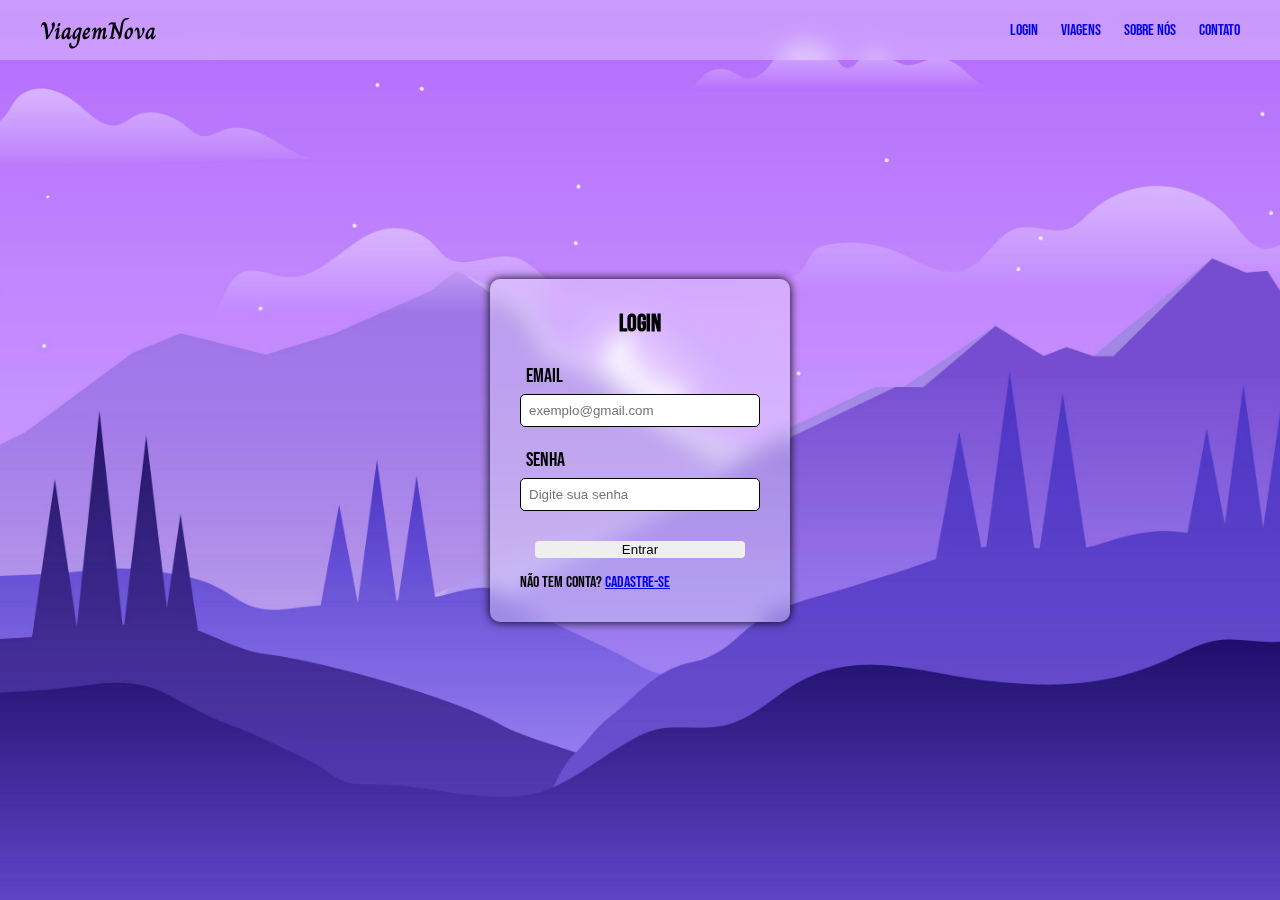
<file: index.html>
<!DOCTYPE html>
<html lang="pt-br">
<head>
    <meta charset="UTF-8">
    <meta name="viewport" content="width=device-width, initial-scale=1.0">
    <meta name="description" content="Página para splicitação de serviçoes de viagem">
    <link rel="stylesheet" href="style.css">
    <title>Viagem Nova</title>
</head>
<body>
    <header class="navbar">
        <div class="logo">ViagemNova</div>
        <nav class="nav-links">
            <a href="#">Login</a>
            <a href="#">Viagens</a>
            <a href="#">Sobre Nós</a>
            <a href="#">Contato</a>
        </nav>
    </header>
    <div class="login-box">
        <h2>Login</h2>
        <form>
            <label for="email">Email</label>
            <input type="email" id="email" placeholder="exemplo@gmail.com" required>

            <label for="password">Senha</label>
            <input type="password" id="password" placeholder="Digite sua senha" required>

            <button type="submit">Entrar</button>
            <p>Não tem conta? <a href="#">Cadastre-se</a></p>
        </form>
    </div>
</body>
</html>
</file>
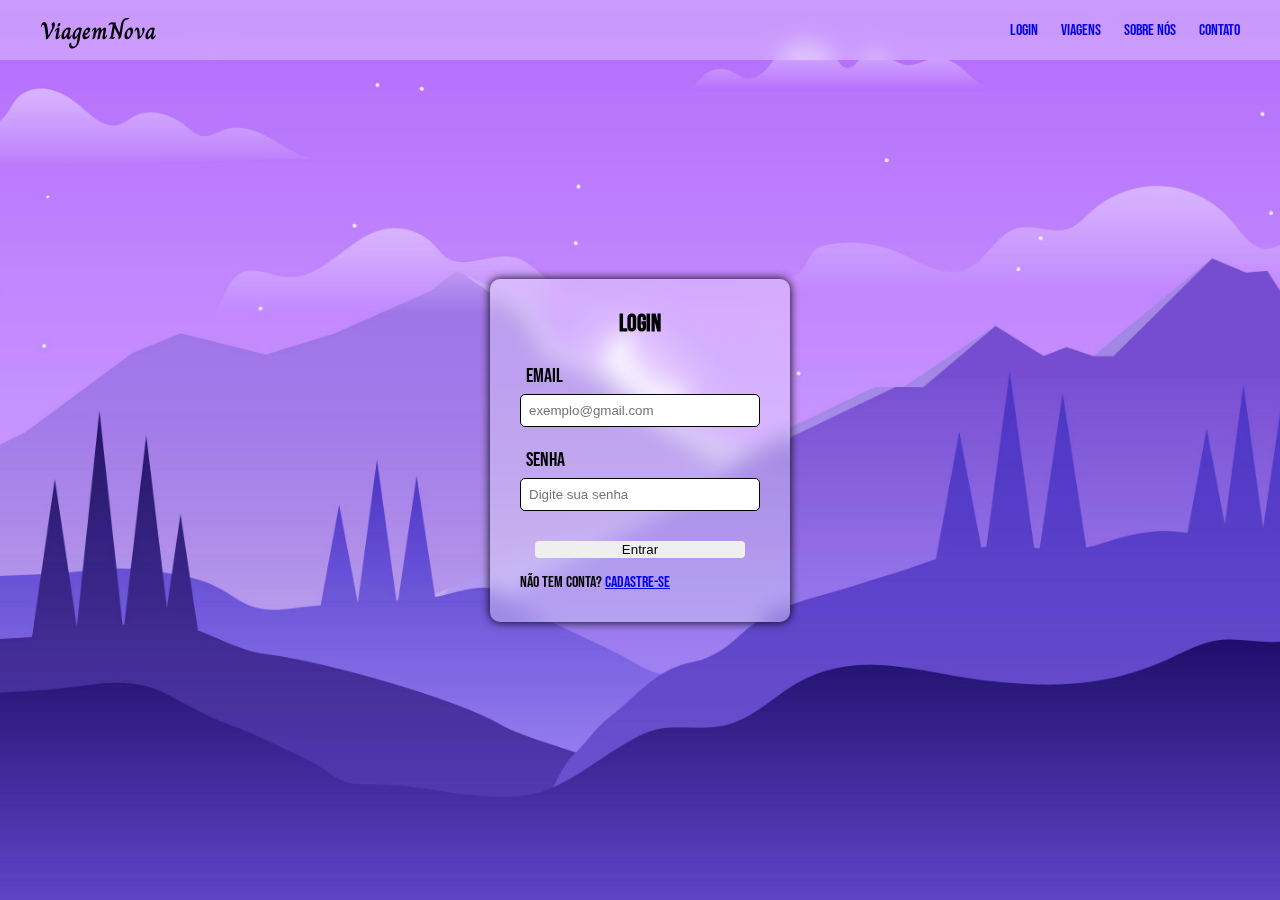
<file: ViagemNova _GitHub/index.html>
<!DOCTYPE html>
<html lang="pt-br">
<head>
    <meta charset="UTF-8">
    <meta name="viewport" content="width=device-width, initial-scale=1.0">
    <meta name="description" content="Página para splicitação de serviçoes de viagem">
    <link rel="stylesheet" href="style.css">
    <title>Viagem Nova</title>
</head>
<body>
    <header class="navbar">
        <div class="logo">ViagemNova</div>
        <nav class="nav-links">
            <a href="#">Login</a>
            <a href="#">Viagens</a>
            <a href="#">Sobre Nós</a>
            <a href="#">Contato</a>
        </nav>
    </header>
    <div class="login-box">
        <h2>Login</h2>
        <form>
            <label for="email">Email</label>
            <input type="email" id="email" placeholder="exemplo@gmail.com" required>

            <label for="password">Senha</label>
            <input type="password" id="password" placeholder="Digite sua senha" required>

            <button type="submit">Entrar</button>
            <p>Não tem conta? <a href="#">Cadastre-se</a></p>
        </form>
    </div>
</body>
</html>
</file>
<file: style.css>
@import url('https://fonts.googleapis.com/css2?family=Bebas+Neue&display=swap');
@import url('https://fonts.googleapis.com/css2?family=Charm:wght@400;700&display=swap');


*{
     box-sizing: border-box;
     margin: 0;
}

body{
    display: flex;
    align-items: center;
    align-content: center;
    justify-content: center;  
    height: 100vh;
    margin: 0;
    background-image: url(background.jpg);
    background-size: cover;
    background-position: center;
    background-repeat: no-repeat;
    font-family: "Bebas Neue", sans-serif;
    font-weight: 400;
    font-style: normal;
}

.navbar{
    position: absolute;
    top: 0;
    left: 0;
    width: 100%;
    height: 60px;
    background-color: rgba(255, 255, 255, 0.3);
    backdrop-filter: blur(10px);
    -webkit-backdrop-filter: blur(1px); 
    display: flex;
    justify-content: space-between;
    align-items: center;
    padding: 0 40px;
    color: black;
    z-index: 1000%;
}

.logo{
    font-family: "Charm", cursive;
    font-weight: 700;
    font-style: normal;
    font-size: 24px;
    transition: color 0.3s;
}

.nav-links a {
    margin-left: 20px;
    text-decoration: none;
}

.nav-links a:hover {
  color:darkslategray;
}

.login-box{
    padding: 30px;
    border-radius: 10px;
    width: 300px;
    box-shadow: 0 0 10px;
    align-items: center;
    align-content: center;
    justify-content: center;
    background-color: rgba(255, 255, 255, 0.3);
    backdrop-filter: blur(10px);
    -webkit-backdrop-filter: blur(1px); 
}

.login-box h2{
    text-align: center;
    margin-bottom: 20px;
}

h1 {
    text-align: center;
    margin-top: 10px;
}

.login-box form{
    display: flex;
    flex-direction: column;
}

.login-box label{
    margin: 5px;
    padding: 1px;
    font-size: 20px;
}

.login-box input{
    padding: 8px;
    margin-bottom: 15px;
    border: 1px solid black;
    border-radius: 5px;
}

.login-box button{
    margin: 15px;
    border-radius: 4px;
    border: none;
    cursor: pointer;
    
}
</file>
<file: ViagemNova _GitHub/style.css>
@import url('https://fonts.googleapis.com/css2?family=Bebas+Neue&display=swap');
@import url('https://fonts.googleapis.com/css2?family=Charm:wght@400;700&display=swap');


*{
     box-sizing: border-box;
     margin: 0;
}

body{
    display: flex;
    align-items: center;
    align-content: center;
    justify-content: center;  
    height: 100vh;
    margin: 0;
    background-image: url(background.jpg);
    background-size: cover;
    background-position: center;
    background-repeat: no-repeat;
    font-family: "Bebas Neue", sans-serif;
    font-weight: 400;
    font-style: normal;
}

.navbar{
    position: absolute;
    top: 0;
    left: 0;
    width: 100%;
    height: 60px;
    background-color: rgba(255, 255, 255, 0.3);
    backdrop-filter: blur(10px);
    -webkit-backdrop-filter: blur(1px); 
    display: flex;
    justify-content: space-between;
    align-items: center;
    padding: 0 40px;
    color: black;
    z-index: 1000%;
}

.logo{
    font-family: "Charm", cursive;
    font-weight: 700;
    font-style: normal;
    font-size: 24px;
    transition: color 0.3s;
}

.nav-links a {
    margin-left: 20px;
    text-decoration: none;
}

.nav-links a:hover {
  color:darkslategray;
}

.login-box{
    padding: 30px;
    border-radius: 10px;
    width: 300px;
    box-shadow: 0 0 10px;
    align-items: center;
    align-content: center;
    justify-content: center;
    background-color: rgba(255, 255, 255, 0.3);
    backdrop-filter: blur(10px);
    -webkit-backdrop-filter: blur(1px); 
}

.login-box h2{
    text-align: center;
    margin-bottom: 20px;
}

h1 {
    text-align: center;
    margin-top: 10px;
}

.login-box form{
    display: flex;
    flex-direction: column;
}

.login-box label{
    margin: 5px;
    padding: 1px;
    font-size: 20px;
}

.login-box input{
    padding: 8px;
    margin-bottom: 15px;
    border: 1px solid black;
    border-radius: 5px;
}

.login-box button{
    margin: 15px;
    border-radius: 4px;
    border: none;
    cursor: pointer;
    
}
</file>
